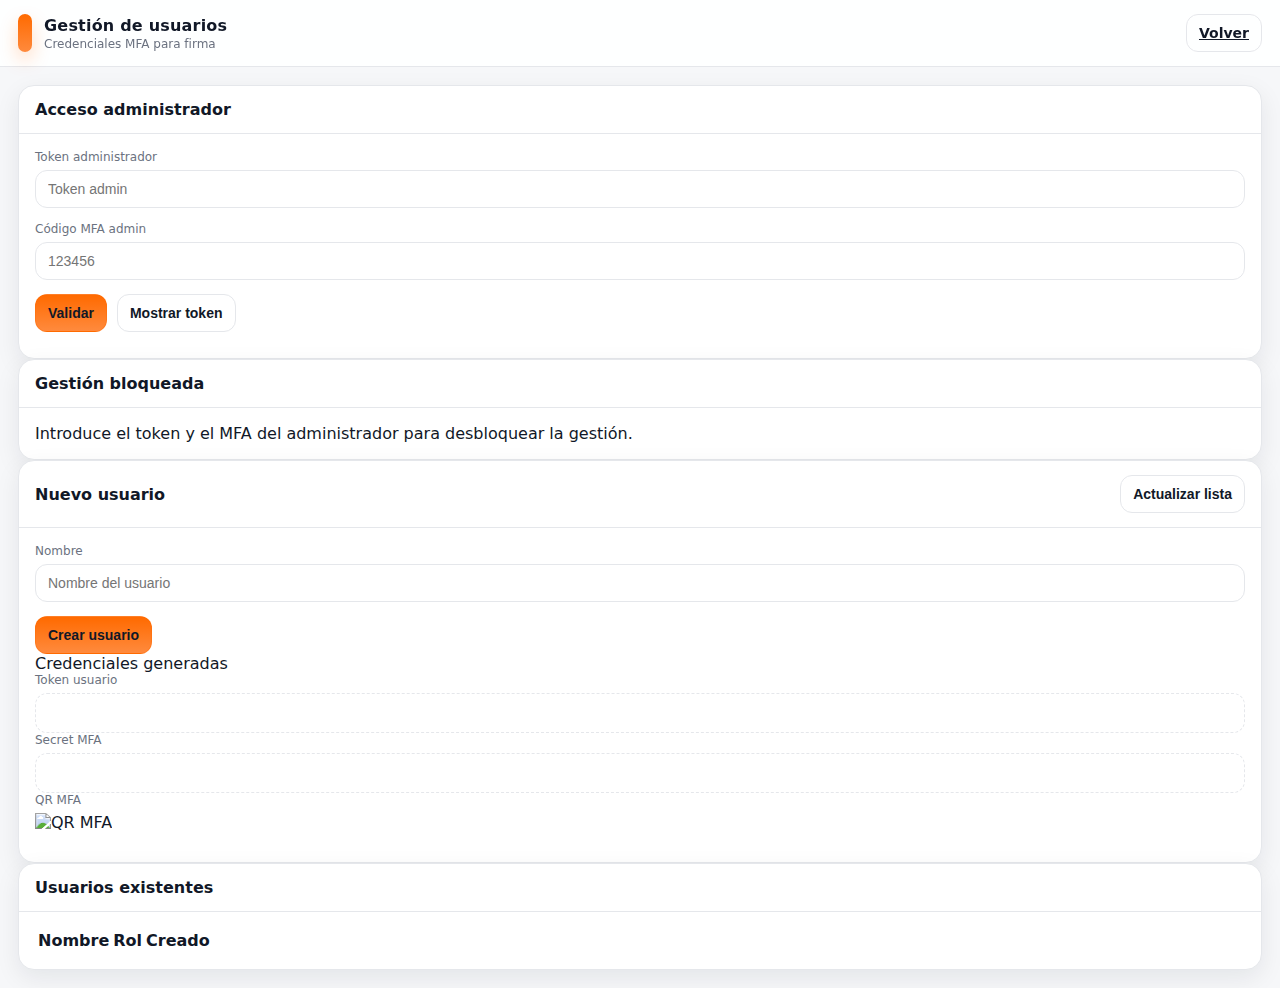
<file: static/admin.html>
<!doctype html>
<html lang="es">
<head>
  <meta charset="utf-8" />
  <meta name="viewport" content="width=device-width,initial-scale=1" />
  <title>APK Signer · Gestión MFA</title>
  <link rel="stylesheet" href="/static/css/app.css" />
</head>
<body>
  <header class="topbar">
    <div class="brand">
      <div class="brand-mark"></div>
      <div class="brand-text">
        <div class="brand-title">Gestión de usuarios</div>
        <div class="brand-subtitle">Credenciales MFA para firma</div>
      </div>
    </div>
    <div class="topbar-actions">
      <a class="btn btn-ghost" href="/">Volver</a>
    </div>
  </header>

  <main class="page">
    <section class="admin-grid">
      <div class="card">
        <div class="card-header">
          <div class="card-title">Acceso administrador</div>
        </div>
        <div class="card-body">
          <div class="field">
            <div class="field-label">Token administrador</div>
            <input id="adminToken" class="input" type="password" autocomplete="off" placeholder="Token admin" />
          </div>
          <div class="field">
            <div class="field-label">Código MFA admin</div>
            <input id="adminMfa" class="input" type="text" inputmode="numeric" autocomplete="one-time-code" placeholder="123456" />
          </div>
          <div class="btn-row">
            <button id="btnAdminVerify" class="btn btn-primary" type="button">Validar</button>
            <button id="btnAdminToggle" class="btn" type="button">Mostrar token</button>
          </div>
          <div id="adminStatus" class="hint"></div>
        </div>
      </div>

      <div class="card" id="adminLocked">
        <div class="card-header">
          <div class="card-title">Gestión bloqueada</div>
        </div>
        <div class="card-body">
          <div class="notice">Introduce el token y el MFA del administrador para desbloquear la gestión.</div>
        </div>
      </div>

      <div class="card hidden" id="adminContent">
        <div class="card-header">
          <div class="card-title">Nuevo usuario</div>
          <div class="card-actions">
            <button id="btnRefreshUsers" class="btn btn-ghost" type="button">Actualizar lista</button>
          </div>
        </div>
        <div class="card-body">
          <div class="field">
            <div class="field-label">Nombre</div>
            <input id="newUserName" class="input" type="text" autocomplete="off" placeholder="Nombre del usuario" />
          </div>
          <div class="btn-row">
            <button id="btnCreateUser" class="btn btn-primary" type="button">Crear usuario</button>
          </div>
          <div id="userResult" class="result-box hidden">
            <div class="result-title">Credenciales generadas</div>
            <div class="result-grid">
              <div>
                <div class="field-label">Token usuario</div>
                <div id="resultToken" class="mono-box"></div>
              </div>
              <div>
                <div class="field-label">Secret MFA</div>
                <div id="resultSecret" class="mono-box"></div>
              </div>
            </div>
            <div class="field">
              <div class="field-label">QR MFA</div>
              <div class="qr-wrap">
                <img id="resultQr" alt="QR MFA" />
              </div>
              <div class="hint" id="resultOtpAuth"></div>
            </div>
          </div>
        </div>
      </div>

      <div class="card card-wide hidden" id="usersCard">
        <div class="card-header">
          <div class="card-title">Usuarios existentes</div>
        </div>
        <div class="card-body">
          <div class="table-wrap">
            <table class="table" id="usersTable">
              <thead>
                <tr>
                  <th>Nombre</th>
                  <th>Rol</th>
                  <th>Creado</th>
                  <th></th>
                </tr>
              </thead>
              <tbody id="usersTbody"></tbody>
            </table>
          </div>
        </div>
      </div>
    </section>
  </main>

  <script src="/static/js/admin.js"></script>
</body>
</html>
</file>
<file: static/css/app.css>
:root{
  /* Paleta “corporativa” aproximada: ajusta si tienes valores exactos */
  --bg:#f6f7f9;
  --card:#ffffff;
  --text:#111827;
  --muted:#6b7280;
  --line:#e5e7eb;

  --accent:#ff6a00;        /* naranja */
  --accent-2:#ff8a3d;
  --ok:#0f8a4b;
  --warn:#b45309;
  --bad:#b91c1c;
  --info:#1d4ed8;

  --shadow: 0 8px 24px rgba(17,24,39,.08);
  --radius: 16px;
  --mono: ui-monospace, SFMono-Regular, Menlo, Monaco, Consolas, "Liberation Mono", "Courier New", monospace;
  --sans: ui-sans-serif, system-ui, -apple-system, Segoe UI, Roboto, Arial, "Noto Sans", "Liberation Sans", sans-serif;
}

*{ box-sizing:border-box; }
html,body{ height:100%; }
body{
  margin:0;
  font-family: var(--sans);
  color: var(--text);
  background: var(--bg);
}

.topbar{
  position: sticky;
  top:0;
  z-index: 10;
  background: rgba(255,255,255,.9);
  backdrop-filter: blur(8px);
  border-bottom: 1px solid var(--line);
  padding: 14px 18px;
  display:flex;
  align-items:center;
  justify-content:space-between;
}

.brand{
  display:flex;
  align-items:center;
  gap:12px;
}

.brand-mark{
  width:14px;
  height:38px;
  border-radius: 999px;
  background: linear-gradient(180deg, var(--accent), var(--accent-2));
  box-shadow: 0 8px 18px rgba(255,106,0,.25);
}

.brand-title{
  font-weight: 700;
  letter-spacing: .2px;
}
.brand-subtitle{
  font-size: 12px;
  color: var(--muted);
  margin-top: 2px;
}

.topbar-actions{
  display:flex;
  gap:10px;
}

.page{
  padding: 18px;
}

.grid{
  max-width: 1180px;
  margin: 0 auto;
  display:grid;
  grid-template-columns: 1fr 1fr;
  gap: 16px;
  align-items: start;
}

.card{
  background: var(--card);
  border: 1px solid var(--line);
  border-radius: var(--radius);
  box-shadow: var(--shadow);
  overflow: hidden;
}

.card-wide{
  grid-column: 1 / -1;
}

.card-header{
  display:flex;
  align-items:center;
  justify-content:space-between;
  padding: 14px 16px;
  border-bottom: 1px solid var(--line);
}

.card-title{
  font-weight: 700;
}

.card-actions{
  display:flex;
  gap:10px;
}

.card-body{
  padding: 16px;
}

.field{
  margin-bottom: 14px;
}

.field-label{
  font-size: 12px;
  color: var(--muted);
  margin-bottom: 6px;
}

.row-2{
  display:grid;
  grid-template-columns: 1fr 1fr;
  gap: 12px;
  align-items:end;
}

.input{
  width:100%;
  border: 1px solid var(--line);
  border-radius: 12px;
  padding: 10px 12px;
  font-size: 14px;
  outline: none;
  background:#fff;
}
.input:focus{
  border-color: rgba(255,106,0,.45);
  box-shadow: 0 0 0 4px rgba(255,106,0,.12);
}

.mono-box{
  border: 1px dashed var(--line);
  border-radius: 12px;
  padding: 10px 12px;
  font-family: var(--mono);
  font-size: 12px;
  color: var(--muted);
  min-height: 40px;
  display:flex;
  align-items:center;
}

.pin-wrap{
  position: relative;
  display:flex;
  align-items:center;
}
.pin-wrap .input{
  padding-right: 44px;
}
.pin-eye{
  position:absolute;
  right: 6px;
  width: 36px;
  height: 36px;
  display:flex;
  align-items:center;
  justify-content:center;
  border: 1px solid var(--line);
  border-radius: 10px;
  background:#fff;
  cursor:pointer;
}
.pin-eye svg{
  width: 22px; /* “medio cuadro” como pedías */
  height: 22px;
  fill: #111827;
  opacity: .9;
}

.dropzone{
  border: 1px dashed rgba(17,24,39,.22);
  border-radius: 14px;
  padding: 14px;
  background: linear-gradient(180deg, rgba(255,255,255,.9), rgba(255,255,255,.65));
  cursor: pointer;
  user-select:none;
}
.dropzone:focus{
  outline: none;
  box-shadow: 0 0 0 4px rgba(29,78,216,.12);
  border-color: rgba(29,78,216,.35);
}
.dropzone.dragover{
  border-color: rgba(255,106,0,.55);
  box-shadow: 0 0 0 4px rgba(255,106,0,.12);
}
.file-input{
  display:none;
}
.dz-main{
  display:flex;
  align-items:baseline;
  gap:10px;
}
.dz-title{
  font-weight: 700;
}
.dz-subtitle{
  color: var(--muted);
  font-size: 13px;
}
.dz-meta{
  margin-top: 8px;
  font-size: 12px;
  color: var(--muted);
  font-family: var(--mono);
}

.btn-row{
  display:flex;
  flex-wrap:wrap;
  gap:10px;
  margin-top: 6px;
}

.btn{
  border: 1px solid var(--line);
  background:#fff;
  color: var(--text);
  border-radius: 12px;
  padding: 10px 12px;
  font-weight: 600;
  font-size: 14px;
  cursor:pointer;
}
.btn:disabled{
  opacity:.45;
  cursor:not-allowed;
}
.btn-primary{
  background: linear-gradient(180deg, var(--accent), var(--accent-2));
  border-color: rgba(255,106,0,.35);
  color:#111827;
}
.btn-ghost{
  background: transparent;
}

.hint{
  margin-top: 10px;
  color: var(--muted);
  font-size: 12px;
}

.status-pill{
  display:flex;
  align-items:center;
  gap:10px;
  border: 1px solid var(--line);
  border-radius: 999px;
  padding: 6px 10px;
  font-size: 12px;
  background:#fff;
}
.status-pill .dot{
  width:10px;
  height:10px;
  border-radius: 999px;
  background: #9ca3af;
}
.status-pill[data-state="ok"] .dot{ background: var(--ok); }
.status-pill[data-state="warn"] .dot{ background: var(--warn); }
.status-pill[data-state="bad"] .dot{ background: var(--bad); }
.status-pill[data-state="busy"] .dot{
  background: var(--info);
  animation: pulse 1.1s infinite ease-in-out;
}

@keyframes pulse{
  0%{ transform: scale(.9); opacity:.75; }
  50%{ transform: scale(1.2); opacity:1; }
  100%{ transform: scale(.9); opacity:.75; }
}

.empty{
  color: var(--muted);
  font-size: 14px;
  padding: 10px 0;
}

.apkinfo.hidden{ display:none; }

.apk-title{
  font-weight: 800;
  margin-bottom: 10px;
}

.tags{
  display:flex;
  flex-wrap:wrap;
  gap:8px;
  margin-bottom: 12px;
}
.tag{
  border: 1px solid rgba(17,24,39,.08);
  border-radius: 999px;
  padding: 6px 10px;
  font-size: 12px;
  background: rgba(255,106,0,.08); /* suave */
}
.tag .k{
  font-weight: 700;
  color: rgba(17,24,39,.75);
  margin-right: 6px;
}
.tag .v{
  color: rgba(17,24,39,.92);
  font-family: var(--mono);
}

.kv{
  display:grid;
  grid-template-columns: 120px 1fr;
  gap: 8px 12px;
  margin-top: 10px;
}
.kv .k{
  color: var(--muted);
  font-size: 12px;
}
.kv .v{
  font-size: 12px;
}
.mono{ font-family: var(--mono); }

.perm-preview{
  margin-top: 12px;
  border: 1px solid var(--line);
  border-radius: 14px;
  padding: 12px;
  background: rgba(17,24,39,.02);
}
.perm-head{
  display:flex;
  justify-content:space-between;
  align-items:center;
  margin-bottom: 8px;
}
.perm-title{
  font-weight: 700;
  font-size: 13px;
}
.link{
  border:none;
  background:transparent;
  color: var(--info);
  cursor:pointer;
  font-weight: 700;
}
.perm-text{
  font-family: var(--mono);
  font-size: 12px;
  color: rgba(17,24,39,.85);
  white-space: nowrap;
  overflow: hidden;
  text-overflow: ellipsis;
}

.output{
  margin:0;
  min-height: 220px;
  max-height: 360px;
  overflow:auto;
  border: 1px solid var(--line);
  border-radius: 14px;
  padding: 12px;
  background: #0b1220;
  color: #e5e7eb;
  font-family: var(--mono);
  font-size: 12px;
  line-height: 1.45;
}

.debug{
  margin-top: 10px;
  font-family: var(--mono);
  font-size: 11px;
  color: var(--muted);
  max-height: 120px;
  overflow:auto;
  border-top: 1px dashed var(--line);
  padding-top: 10px;
}

.modal.hidden{ display:none; }

.modal{
  position: fixed;
  inset: 0;
  z-index: 50;
}
.modal-backdrop{
  position:absolute;
  inset: 0;
  background: rgba(17,24,39,.45);
}
.modal-card{
  position: relative;
  margin: 48px auto;
  width: min(780px, calc(100% - 24px));
  background: var(--card);
  border: 1px solid var(--line);
  border-radius: var(--radius);
  box-shadow: var(--shadow);
  overflow: hidden;
}
.modal-card-wide{
  width: min(1100px, calc(100% - 24px));
}
.modal-head{
  display:flex;
  justify-content:space-between;
  align-items:center;
  padding: 14px 16px;
  border-bottom: 1px solid var(--line);
}
.modal-title{
  font-weight: 800;
}
.modal-actions{
  display:flex;
  gap:10px;
}
.modal-body{
  padding: 16px;
}
.modal-pre{
  margin:0;
  min-height: 320px;
  max-height: 520px;
  overflow:auto;
  border: 1px solid var(--line);
  border-radius: 14px;
  padding: 12px;
  background: rgba(17,24,39,.03);
  font-family: var(--mono);
  font-size: 12px;
  line-height: 1.45;
  white-space: pre-wrap;
}

.logs-table-wrap{
  overflow:auto;
  max-height: 560px;
  border: 1px solid var(--line);
  border-radius: 14px;
}
.logs-table{
  width:100%;
  border-collapse: collapse;
  font-size: 12px;
}
.logs-table th, .logs-table td{
  padding: 10px 10px;
  border-bottom: 1px solid var(--line);
  vertical-align: top;
}
.logs-table th{
  position: sticky;
  top: 0;
  background: #fff;
  z-index: 1;
  text-align:left;
}
.badge{
  display:inline-flex;
  align-items:center;
  gap:6px;
  border-radius: 999px;
  padding: 4px 8px;
  border: 1px solid rgba(17,24,39,.08);
  font-weight: 700;
}
.badge-ok{ background: rgba(15,138,75,.10); color: rgba(15,138,75,.95); }
.badge-bad{ background: rgba(185,28,28,.10); color: rgba(185,28,28,.95); }
.badge-warn{ background: rgba(180,83,9,.10); color: rgba(180,83,9,.95); }

@media (max-width: 980px){
  .grid{
    grid-template-columns: 1fr;
  }
  .card-wide{
    grid-column: auto;
  }
  .row-2{
    grid-template-columns: 1fr;
  }
}
</file>
